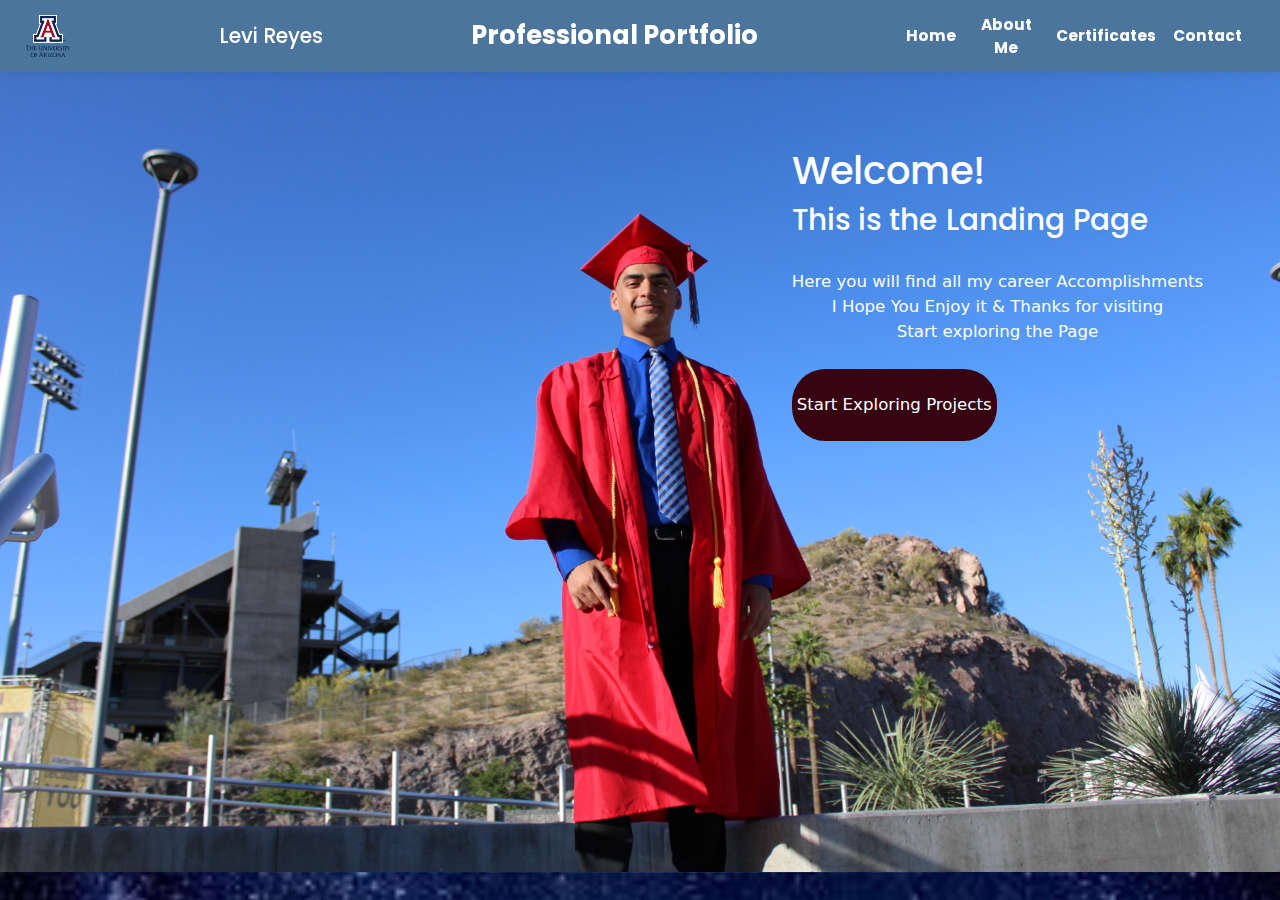
<file: index/index.html>
<!DOCTYPE html>
<html lang="en">

<head>
    <meta charset="UTF-8">
    <meta name="viewport" content="width=device-width, initial-scale=1.0">
    <link rel="stylesheet" href="styles.css">
    <script src="https://cdn.jsdelivr.net/npm/bootstrap@5.3.3/dist/js/bootstrap.bundle.min.js"></script>
    <link href="https://cdn.jsdelivr.net/npm/bootstrap@5.3.3/dist/css/bootstrap.min.css" rel="stylesheet">
    <link rel="stylesheet" href="https://cdnjs.cloudflare.com/ajax/libs/font-awesome/6.5.1/css/all.min.css"/>

    <title>Levi Reyes - Portfolio</title>
    <link rel="icon" href="Images/IconCloud.png">
</head>

<body>
    <!--Main Container for Homepage-->
    <div class="landing-Page-Container">
        <!--Second Container for Top-->
        <div class="landing-Page-Top-Container" id="home">
            <!--Navbar-->
            <nav data-role="Header" class="landing-Page-Navbar">
                <!--Add Items to Navbar-->
                <img src="Images/UALogo.png" alt="UofA Logo" class="icon">
                <h1 class="navtextleft">Levi Reyes</h1>
                <h2 class="navtextmiddle">Professional Portfolio</h2>
                <!--Creating area for Right Side Navbar-->
                <div class="landing-Page-Right-Side">
                    <div class="landing-Page-Links-Container">
                        <ul class="nav-Links">
                            <li><a href="#home">Home</a></li>
                            <li><a href="html/aboutMePage.html">About Me</a></li>
                            <li><a href="html/certificatePage.html">Certificates</a></li>
                            <li><a href="html/contactPage.html">Contact</a></li>
                        </ul>
                    </div>
                </div>
            </nav>

            <div class="text-center" alt="Landing Page Image" class="img-fluid">
                <div class="landing-Page-Hero">
                    <div class="landing-Page-Content-Container">
                        <h1 class="Heading landing-Page-Text09">Welcome!</h1>
                        <h2 class="Subheading landing-Page-Subheading">This is the Landing Page</h2>
                        <span class="landing-Page-Text10">
                            <span>Here you will find all my career Accomplishments</span><br/>
                            <span>I Hope You Enjoy it & Thanks for visiting</span><br/>
                            <span>Start exploring the Page</span>
                        </span>
                        <a href="html/projectsPage.html" class="landing-page-link01">
                            <div class="solid-button-container">
                                <button class="solid-button-button">
                                    <span>Start Exploring Projects</span></button>
                            </div>
                        </a>
                    </div>
                </div>
            </div>
            
            

            
            <!--
            <!-Section for BackgroundImage & Text->
            <div class="landing-Page-Hero">
                <div class="landing-Page-Content-Container">
                    <h1 class="Heading landing-Page-Text09">Welcome!</h1>
                    <h2 class="Subheading landing-Page-Subheading">This is the Landing Page</h2>
                    <span class="landing-Page-Text10">
                        <span>Here you will find all my career Accomplishments </span><br />
                        <span>I Hope You Enjoy it & thanks for the visit</span><br />
                        <span>Click the button to start exploring the Page</span>
                    </span>
                    <a href="#web-Projects-Section" class="landing-page-link01">
                        <div class="solid-button-container">
                            <button class="solid-button-button">
                                <span>Start Exploring Projects</span></button>
                        </div>
                    </a>

                </div>
            </div>-->
        </div>
    </div>
</body>

</html>
</file>
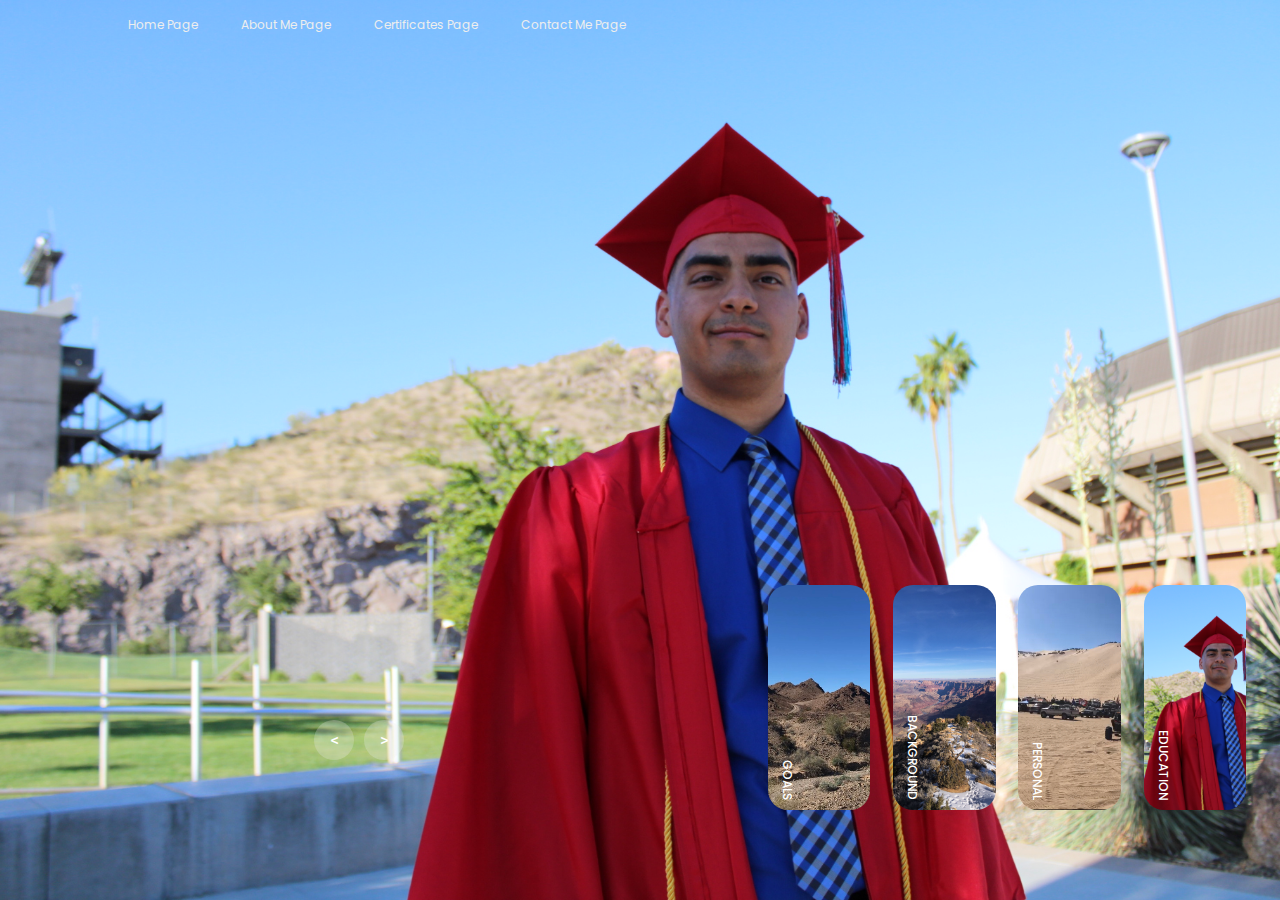
<file: index/html/aboutMePage.html>
<!DOCTYPE html>
<html lang="en">
<head>
    <meta charset="UTF-8">
    <meta name="viewport" content="width=device-width, initial-scale=1.0">
    <title>About Me Page</title>
    <link rel="stylesheet" href="../css/carousel.css">
    <link rel="icon" href="../Images/IconCloud.png">
</head>
<body>
    <header>
        <nav>
            <a href="../index.html">Home Page</a>
            <a href="aboutMePage.html">About Me Page</a>
            <a href="certificatePage.html">Certificates Page</a>
            <a href="contactPage.html">Contact Me Page</a>
        </nav>
    </header>

    <!-- Carousel -->
    <div class="carousel" id="home">
        <!-- List item -->
        <div class="list">
            <div class="item">
                <img src="../Images/SlideImage1.JPG">
                <div class="content">
                    <div class="topic">EDUCATION</div>
                    <div class="des">
                        Hello my name is Levi Reyes I am 22 years old & have lived all my life in Yuma, Arizona.
                            <br><br>
                        <b>High School:</b>
                        <ul>
                            <li>Attended and Graduated from <b>Kofa High School</b></li>
                        </ul>
                            
                        <b>College:</b>
                        <ul>
                            <li>I attended <b>Arizona Western College</b> for 2.5 years & graduated with my AAS in Informatics.</li>
                        </ul>
                             
                        <b>University:</b>
                        <ul>
                            <li>I pursued my Bachelor's at the <b>University of Arizona</b>.</li>
                            <br>
                            <b>Major</b> - Applied Computing
                            <br>
                            <b>Emphasis</b> - Software Development
                        </ul>
                        
                    </div>
                </div>
            </div>
            <div class="item">
                <img src="../Images/SlideImage2.jpg">
                <div class="content">
                    <div class="topic">GOALS</div>
                    <div class="des">
                        <b>Professional Goals:</b>
                        <ul>
                            <li>Seek all available Job opportunities to see where I fit & can make a difference.</li>
                            <li>Learn new Skills, I love learning anything Technology related & am not limited to my emphasis.</li>
                            <li>Career Advancement, I want to use my Education to look for opportunities where my skills are needed. </li>
                        </ul>
                        <br>
                        <b>My Personal Goals:</b>
                        <ul>
                            <li>Graduate with my Bachelor's in Applied Computing.</li>
                            <li>Find a Organization where I can further Develop my Programming Skills.</li>
                            <li>Maintain a good work balance to achieve a healthy work-life style</li>
                        </ul>
                    </div>
                </div>
            </div>
            <div class="item">
                <img src="../Images/SlideImage3.PNG">
                <div class="content">
                    <div class="topic">BACKGROUND</div>
                    <div class="des">
                        I have worked in Construction for 4 years(March 2020-present) & have obtained some 
                        very good communication, leadership, & social skills that will help me in my Work Career.
                        <br>
                        <br>
                        My strength is always ready to adapt & keep learning new things. 
                        <br>
                        Technology is very interesting to me & I have many Computer Science & Networking Skills. 
                        I have great Windows OS knowledge but I am familar with the Linux Command Line.
                        Web Development caught my attention the most & I plan to keep creating projects like this.
                        <br>
                        <br>
                        I plan to keep this Portfolio Page updated & make it more appealing as I learn more skills.

                    </div>
                </div>
            </div>
            <div class="item">
                <img src="../Images/SlideImage4.jpg">
                <div class="content">
                    <div class="topic">PERSONAL</div>
                    <div class="des">
                        I built my own Computer which I still use for Gaming & productivity. I can build a 
                        desktop with the knowledge I have & have it boot to Windows. I stay up to date on the
                        latest computer parts to understand where Technology is now & use that knowledge to look 
                        for the best components for my personal computer.
                        <br><br>
                        I enjoy Cars, I love to watch videos on them. I love the Offroad Industry & seeing what 
                        they can accomplish with the new Technology.
                        <br><br>
                        I Plan to learn more about Networking with the goal of being able to maintain my own 
                        home network with the knowledge of how to set things up & adding things like ethernet,
                        & Access points. 
                        
                    </div>
                </div>
            </div>
        </div>
        <!-- list thumnail -->
        <div class="thumbnail">
            <div class="item">
                <img src="../Images/SlideImage1.JPG">
                <div class="content">
                    <div class="title">
                        EDUCATION
                    </div>
                </div>
            </div>
            <div class="item">
                <img src="../Images/SlideImage2.jpg">
                <div class="content">
                    <div class="title">
                        GOALS
                    </div>
                </div>
            </div>
            <div class="item">
                <img src="../Images/SlideImage3.PNG">
                <div class="content">
                    <div class="title">
                        BACKGROUND
                    </div>
                </div>
            </div>
            <div class="item">
                <img src="../Images/SlideImage4.jpg">
                <div class="content">
                    <div class="title">
                        PERSONAL
                    </div>
                </div>
            </div>
        </div>
        <!-- next prev -->

        <div class="arrows">
            <button id="prev"><</button>
            <button id="next">></button>
        </div>
        <!-- time running -->
        <div class="time"></div>
    </div>

    <script src="../js/app.js"></script>
</body>
</html>
</file>
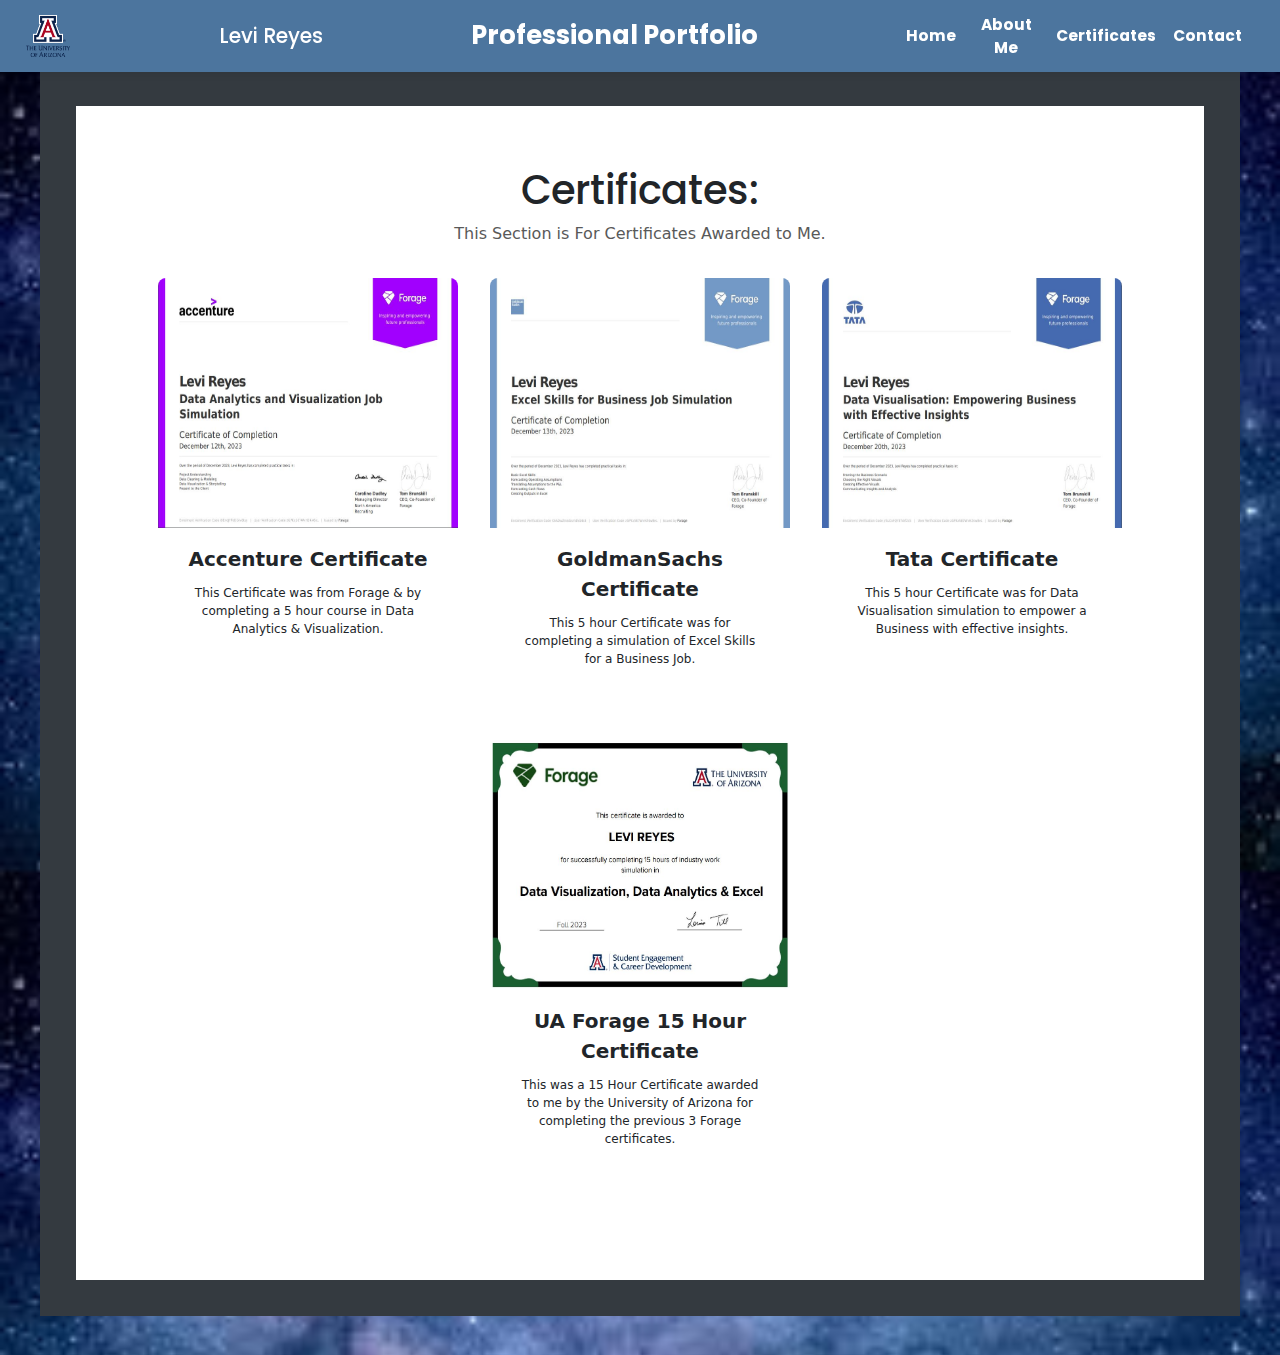
<file: index/html/certificatePage.html>
<!DOCTYPE html>
<html lang="en">
<head>
    <meta charset="UTF-8">
    <meta name="viewport" content="width=device-width, initial-scale=1.0">
    <title>Certificate Page</title>
    <link rel="stylesheet" href="../styles.css">
    <script src="https://cdn.jsdelivr.net/npm/bootstrap@5.3.3/dist/js/bootstrap.bundle.min.js"></script>
    <link href="https://cdn.jsdelivr.net/npm/bootstrap@5.3.3/dist/css/bootstrap.min.css" rel="stylesheet">
    <link rel="stylesheet" href="https://cdnjs.cloudflare.com/ajax/libs/font-awesome/6.5.1/css/all.min.css"/>
        
    
    <link rel="icon" href="../Images/IconCloud.png">
</head>

<body id="certificates">
    <!--Main Container for Homepage-->
    <div class="landing-Page-Container">
        <!--Navbar-->
        <nav data-role="Header" class="landing-Page-Navbar">
            <!--Add Items to Navbar-->
            <img src="../Images/UALogo.png" alt="UA-Logo" class="icon">
            <h1 class="navtextleft">Levi Reyes</h1>
            <h2 class="navtextmiddle">Professional Portfolio</h2>
            <!--Creating area for Right Side Navbar-->
            <div class="landing-Page-Right-Side">
                <div class="landing-Page-Links-Container">
                    <ul class="nav-Links">
                        <li><a href="../index.html">Home</a></li>
                        <li><a href="aboutMePage.html">About Me</a></li>
                        <li><a href="certificatePage.html">Certificates</a></li>
                        <li><a href="contactPage.html">Contact</a></li>
                    </ul>
                </div>
            </div>
        </nav>

        <main>
            <div class="landing-page-main">
                <!--Certificates-->
                <h1>Certificates:</h1>
                <span class="landing-page-text15">This Section is For Certificates Awarded to Me.</span>
                <div class="landing-page-cards-container">
                    <!--1st Certificate-->
                    <div class="place-card-container">
                        <img alt="AccentureCertImage" src="../Images/AccentureCert.JPG" class="place-card-image" />
                        <div class="place-card-container1">
                            <span class="title-Card-Text">
                                <span>Accenture Certificate</span>
                            </span>
                            <span class="description-Card-Text">
                                <span>This Certificate was from Forage & by completing a 5 hour course in Data Analytics & Visualization.</span>
                            </span>
                        </div>
                    </div>

                    <!--2nd Certificate-->
                    <div class="place-card-container">
                        <img alt="GoldmanSachCertImage" src="../Images/GoldmanSachsCert.JPG" class="place-card-image" />
                        <div class="place-card-container1">
                            <span class="title-Card-Text">
                                <span>GoldmanSachs Certificate</span>
                            </span>
                            <span class="description-Card-Text">
                                <span>This 5 hour Certificate was for completing a simulation of Excel Skills for a Business Job.</span>
                            </span>
                        </div>
                    </div>

                    <!--3rd Certificate-->
                    <div class="place-card-container">
                        <img alt="TataCertImage" src="../Images/TataCert.JPG" class="place-card-image" />
                        <div class="place-card-container1">
                            <span class="title-Card-Text">
                                <span>Tata Certificate</span>
                            </span>
                            <span class="description-Card-Text">
                                <span>This 5 hour Certificate was for Data Visualisation simulation to empower a Business with effective insights.</span>
                            </span>
                        </div>
                    </div>

                    <!--4th Certificate-->
                    <div class="place-card-container">
                        <img alt="UAForageCert" src="../Images/UAForageCert.JPG" class="place-card-image" />
                        <div class="place-card-container1">
                            <span class="title-Card-Text">
                                <span>UA Forage 15 Hour Certificate</span>
                            </span>
                            <span class="description-Card-Text">
                                <span>This was a 15 Hour Certificate awarded to me by the University of Arizona for completing the previous 3 Forage
                                    certificates.</span>
                            </span>
                        </div>
                    </div>
                </div>
            </div>
        </main>
    </div>
</body>

</html>
</file>
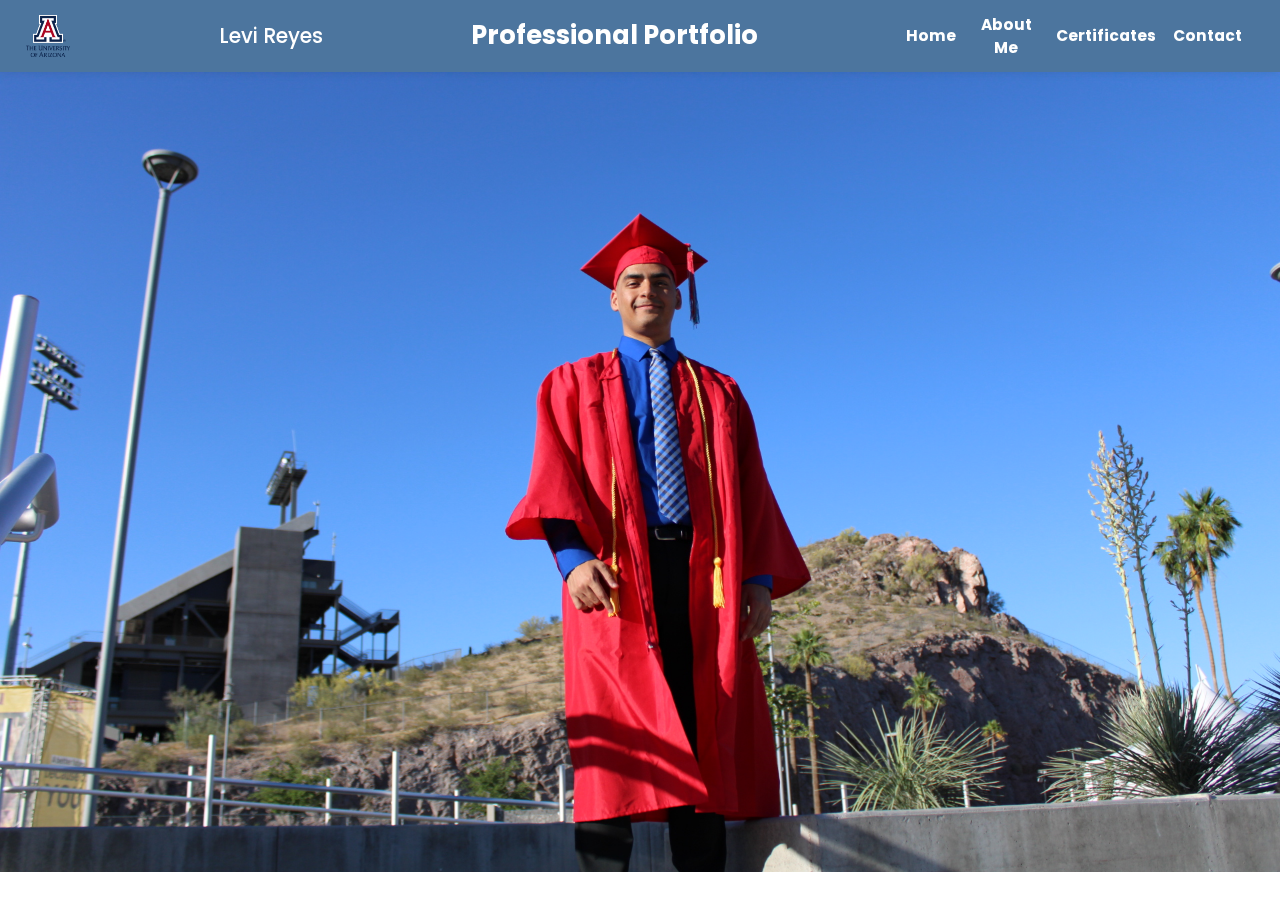
<file: index/html/navbar.html>
<!DOCTYPE html>
<html lang="en">
    
<div include-html="base.html"></div>

<body>
    <!--Main Container for Homepage-->
    <!--<div class="landing-Page-Container">-->
        <!--Second Container for Top-->
        <div class="landing-Page-Top-Container" id="home">
            <!--Navbar-->
            <nav data-role="Header" class="landing-Page-Navbar">
                <!--Add Items to Navbar-->
                <img src="../Images/UALogo.png" alt="UofA Logo" class="icon">
                <h1 class="navtextleft">Levi Reyes</h1>
                <h2 class="navtextmiddle">Professional Portfolio</h2>
                <!--Creating area for Right Side Navbar-->
                <div class="landing-Page-Right-Side">
                    <div class="landing-Page-Links-Container">
                        <ul class="nav-Links">
                            <li><a href="../index.html">Home</a></li>
                            <li><a href="../html/aboutMePage.html">About Me</a></li>
                            <li><a href="../html/certificatePage.html">Certificates</a></li>
                            <li><a href="../html/contactPage.html">Contact</a></li>
                        </ul>
                    </div>
                </div>
            </nav>
        </div>
    <!--</div>-->
</body>
</html>

<script>
    function includeHTML() {
      var z, i, elmnt, file, xhttp;
      /* Loop through a collection of all HTML elements: */
      z = document.getElementsByTagName("*");
      for (i = 0; i < z.length; i++) {
        elmnt = z[i];
        /*search for elements with a certain atrribute:*/
        file = elmnt.getAttribute("include-html");
        if (file) {
          /* Make an HTTP request using the attribute value as the file name: */
          xhttp = new XMLHttpRequest();
          xhttp.onreadystatechange = function() {
            if (this.readyState == 4) {
              if (this.status == 200) {elmnt.innerHTML = this.responseText;}
              if (this.status == 404) {elmnt.innerHTML = "Page not found.";}
              /* Remove the attribute, and call this function once more: */
              elmnt.removeAttribute("include-html");
              includeHTML();
            }
          }
          xhttp.open("GET", file, true);
          xhttp.send();
          /* Exit the function: */
          return;
        }
      }
    }
</script>

<script>
    includeHTML();
</script>
</file>
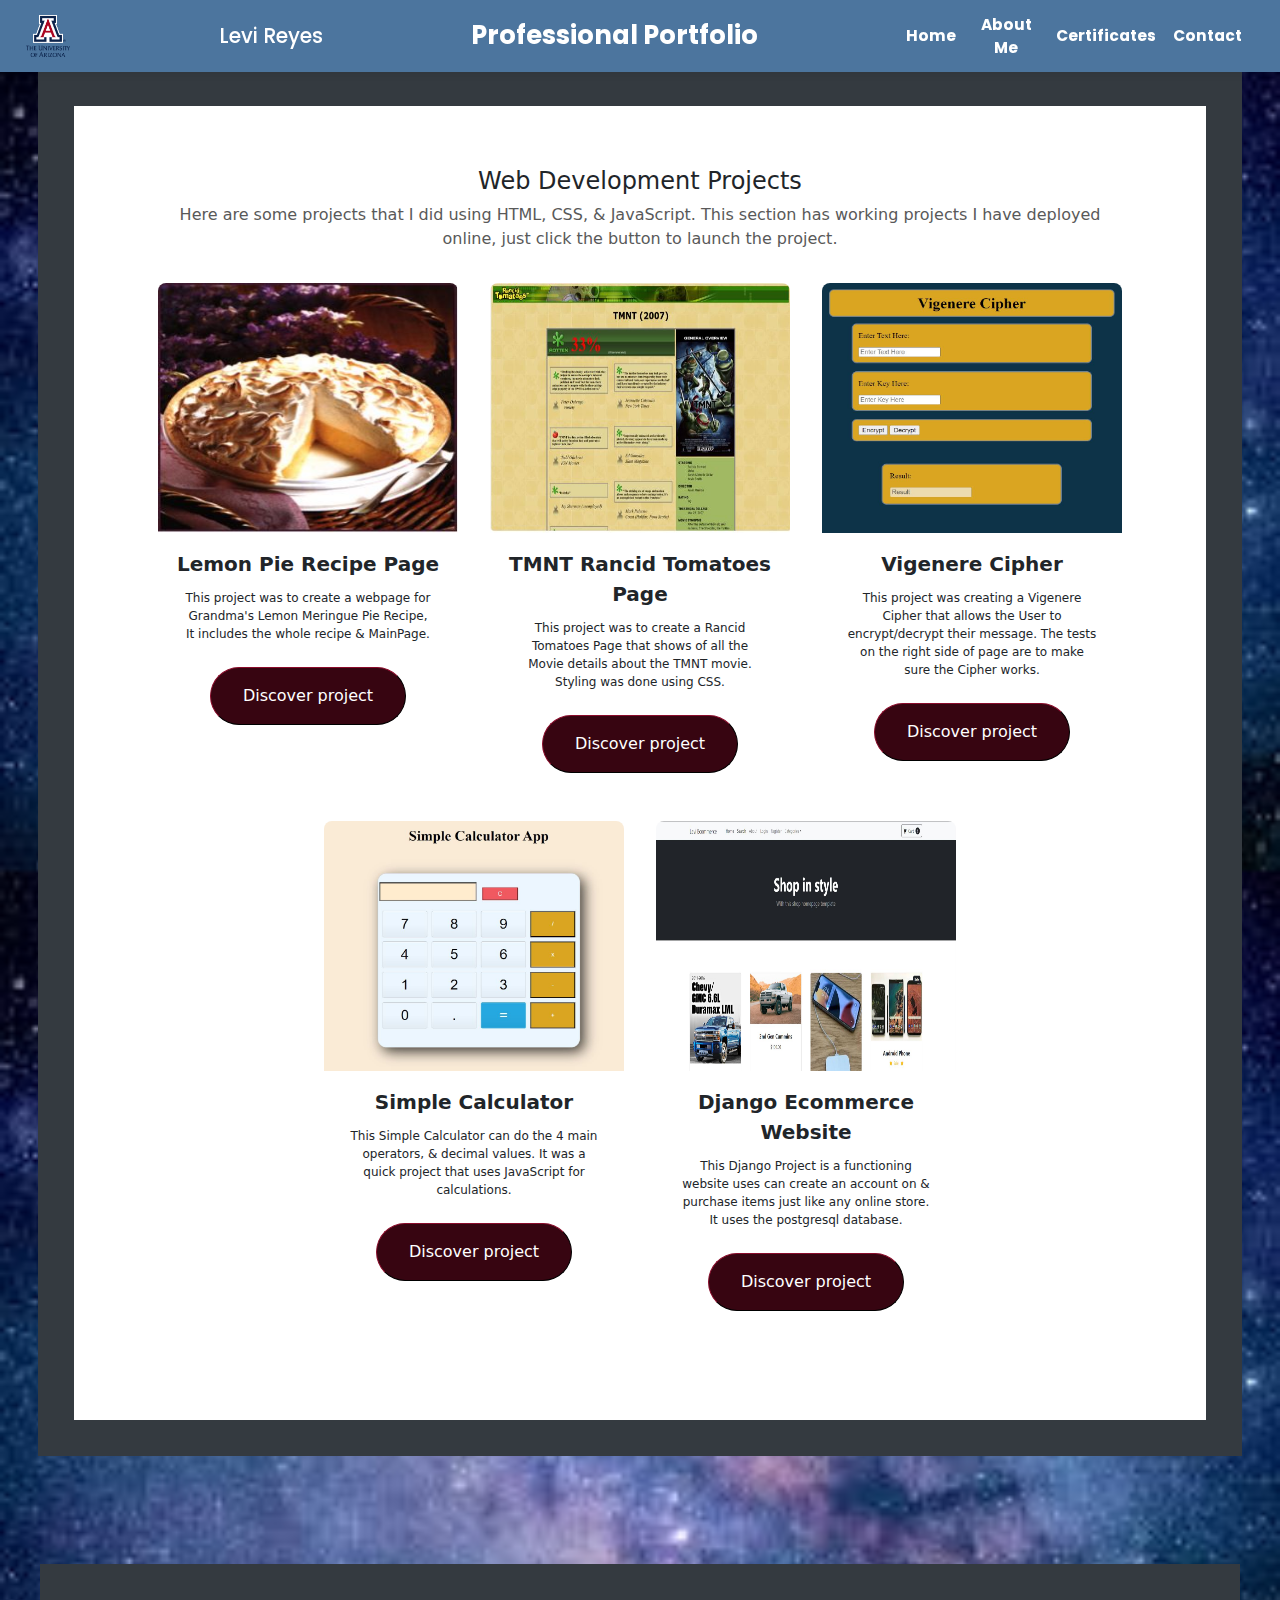
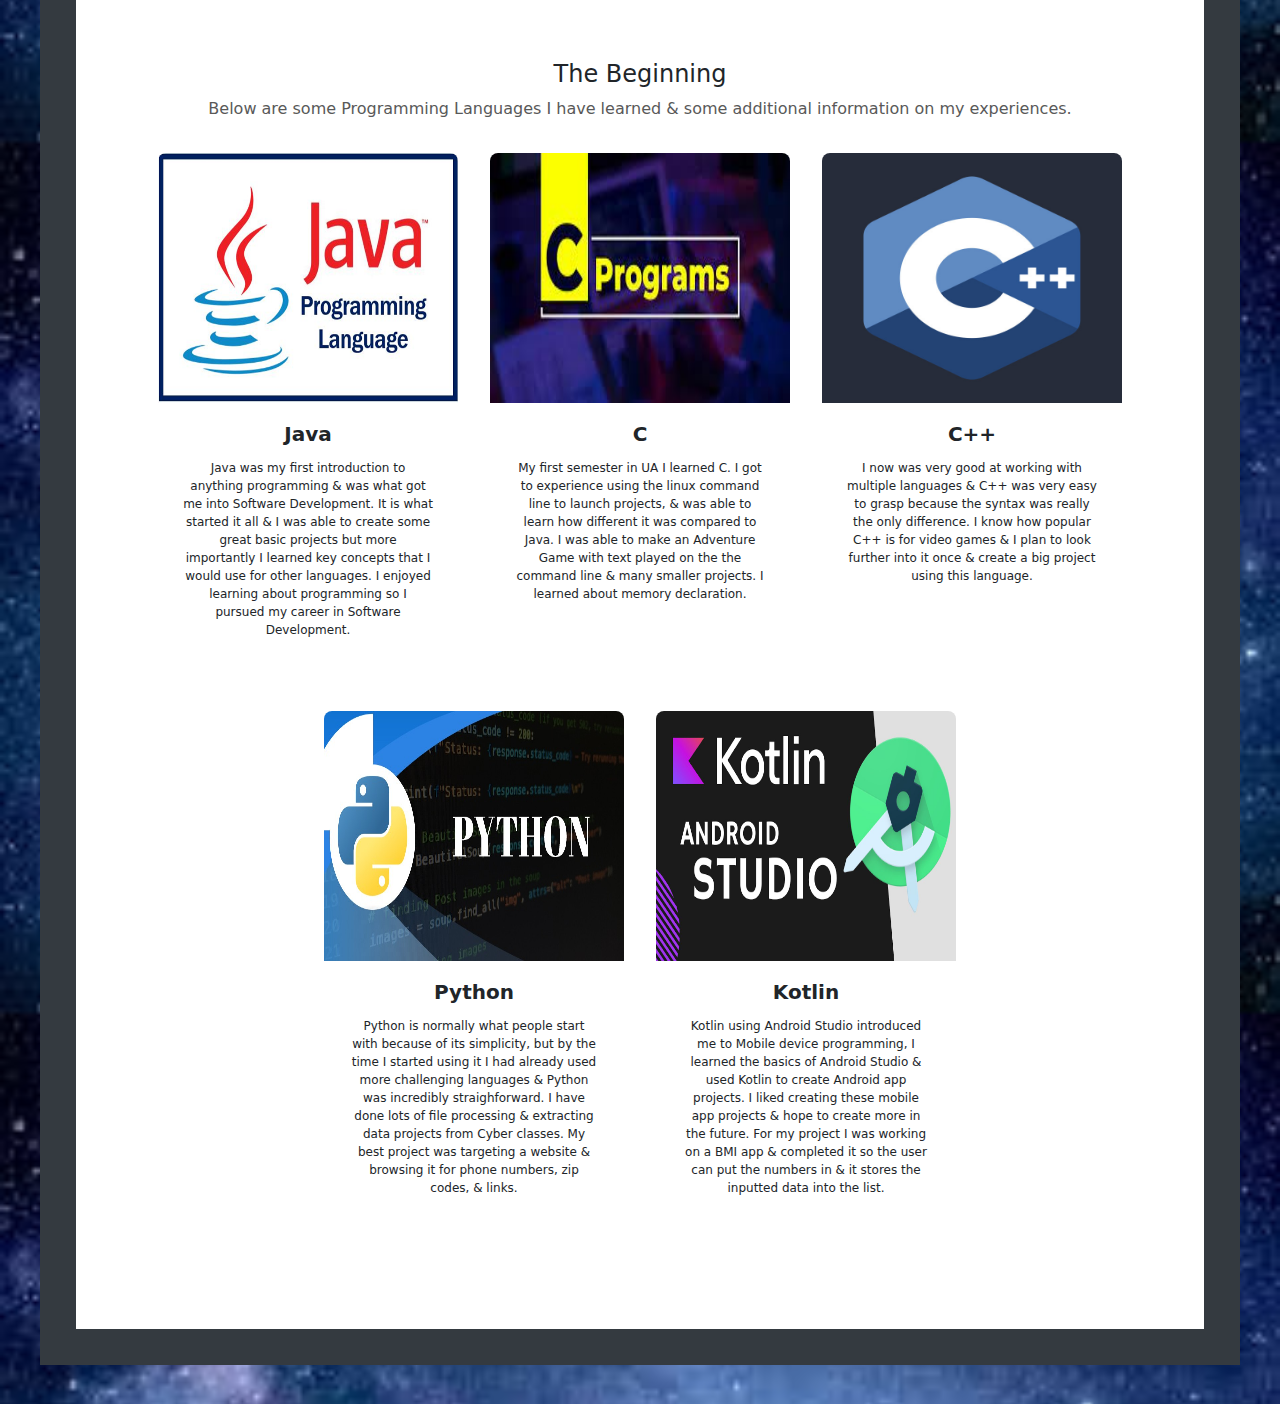
<file: index/html/projectsPage.html>
<!DOCTYPE html>
<html lang="en">

<head>
    <meta charset="UTF-8">
    <meta name="viewport" content="width=device-width, initial-scale=1.0">
    <title>Projects Page</title>
    <link rel="stylesheet" href="../styles.css">
    <script src="https://cdn.jsdelivr.net/npm/bootstrap@5.3.3/dist/js/bootstrap.bundle.min.js"></script>
    <link href="https://cdn.jsdelivr.net/npm/bootstrap@5.3.3/dist/css/bootstrap.min.css" rel="stylesheet">
    <link rel="stylesheet" href="https://cdnjs.cloudflare.com/ajax/libs/font-awesome/6.5.1/css/all.min.css"/>
        
    
    <link rel="icon" href="../Images/IconCloud.png">
</head>

<body id="certificates">
    <!--Main Container for Homepage-->
    <div class="landing-Page-Container">
        <!--Navbar-->
        <nav data-role="Header" class="landing-Page-Navbar">
            <!--Add Items to Navbar-->
            <img src="../Images/UALogo.png" alt="UA-Logo" class="icon">
            <h1 class="navtextleft">Levi Reyes</h1>
            <h2 class="navtextmiddle">Professional Portfolio</h2>
            <!--Creating area for Right Side Navbar-->
            <div class="landing-Page-Right-Side">
                <div class="landing-Page-Links-Container">
                    <ul class="nav-Links">
                        <li><a href="../index.html">Home</a></li>
                        <li><a href="aboutMePage.html">About Me</a></li>
                        <li><a href="certificatePage.html">Certificates</a></li>
                        <li><a href="contactPage.html">Contact</a></li>
                    </ul>
                </div>
            </div>
        </nav>

        <main>
            <div id="web-Projects-Section" class="landing-page-main">
                <!--Web Development Projects-->
                <h4>Web Development Projects</h4>
                <span class="landing-page-text15">Here are some projects that I did using HTML, CSS, & JavaScript. This
                    section has working
                    projects I have deployed online, just click the button to launch the project.</span>
                <div class="landing-page-cards-container">
                    <!--Lemon Recipe Website-->
                    <div class="place-card-container">
                        <img alt="LemonPieImage" src="../Images/LemonPie.JPG" class="place-card-image" />
                        <div class="place-card-container1">
                            <span class="title-Card-Text">
                                <span>Lemon Pie Recipe Page</span>
                            </span>
                            <span class="description-Card-Text">
                                <span>This project was to create a webpage for Grandma's Lemon Meringue Pie Recipe,
                                    It includes the whole recipe & MainPage.</span>
                            </span>
                            <a href="https://lemon-pie-recipe.vercel.app/" class="landing-page-link01" target="_blank">
                                <div class="solid-button-container">
                                    <button class="outline-button-button button Button">
                                        <span>Discover project</span></button>
                                </div>
                            </a>
                        </div>
                    </div>

                    <!--Picture for TMNT Rancid Tomatoes Page-->
                    <div class="place-card-container">
                        <img alt="TMNTImage" src="../Images/TMNTPage.JPG" class="place-card-image" />
                        <div class="place-card-container1">
                            <span class="title-Card-Text">
                                <span>TMNT Rancid Tomatoes Page</span>
                            </span>
                            <span class="description-Card-Text">
                                <span>This project was to create a Rancid Tomatoes Page that shows of all
                                    the Movie details about the TMNT movie. Styling was done using CSS.</span>
                            </span>
                            <a href="https://tmnt-rancid-tomatoes.vercel.app/" class="landing-page-link01"
                                target="_blank">
                                <div class="solid-button-container">
                                    <button class="outline-button-button button Button">
                                        <span>Discover project</span></button>
                                </div>
                            </a>
                        </div>
                    </div>

                    <!--Picture for Vigenere Cipher-->
                    <div class="place-card-container">
                        <img alt="CipherImage" src="../Images/VigenereCipher.JPG" class="place-card-image" />
                        <div class="place-card-container1">
                            <span class="title-Card-Text">
                                <span>Vigenere Cipher</span>
                            </span>
                            <span class="description-Card-Text">
                                <span>This project was creating a Vigenere Cipher that allows the User to
                                    encrypt/decrypt
                                    their message. The tests on the right side of page are to make sure the Cipher
                                    works.</span>
                            </span>
                            <a href="https://vigenere-cipher-five.vercel.app/" class="landing-page-link01"
                                target="_blank">
                                <div class="solid-button-container">
                                    <button class="outline-button-button button Button">
                                        <span>Discover project</span></button>
                                </div>
                            </a>
                        </div>
                    </div>

                    <!--Picture for Simple Calculator App-->
                    <div class="place-card-container">
                        <img alt="CalculatorImage" src="../Images/SimpleCalculator.JPG" class="place-card-image" />
                        <div class="place-card-container1">
                            <span class="title-Card-Text">
                                <span>Simple Calculator</span>
                            </span>
                            <span class="description-Card-Text">
                                <span>This Simple Calculator can do the 4 main operators, & decimal values.
                                    It was a quick project that uses JavaScript for calculations.</span>
                            </span>
                            <a href="https://simple-calculator-chi-ivory.vercel.app/" class="landing-page-link01"
                                target="_blank">
                                <div class="solid-button-container">
                                    <button class="outline-button-button button Button">
                                        <span>Discover project</span></button>
                                </div>
                            </a>
                        </div>
                    </div>

                    <!--Picture for Django Ecommerce site-->
                    <div class="place-card-container">
                        <img alt="DjangoEcomImage" src="../Images/DjangoEcomImage.JPG" class="place-card-image" />
                        <div class="place-card-container1">
                            <span class="title-Card-Text">
                                <span>Django Ecommerce Website</span>
                            </span>
                            <span class="description-Card-Text">
                                <span>This Django Project is a functioning website uses can create an account on & purchase
                                    items just like any online store. It uses the postgresql database.
                                </span>
                            </span>
                            <a href="https://django-ecommerce-production-13de.up.railway.app/" class="landing-page-link01"
                                target="_blank">
                                <div class="solid-button-container">
                                    <button class="outline-button-button button Button">
                                        <span>Discover project</span></button>
                                </div>
                            </a>
                        </div>
                    </div>
                </div>
            </div>
        </main>

        <main>
            <!--<div class="projects">-->
            <div id="projects-Section" class="landing-page-main">
                <!--Web Development Projects-->
                <h4>The Beginning</h4>
                <span class="landing-page-text15">Below are some Programming Languages I have learned & some additional information on my experiences.</span>
                <div class="landing-page-cards-container">
                    <!--Java Section-->
                    <div class="place-card-container">
                        <img alt="JavaImage" src="../Images/Image1.png" class="place-card-image" />
                        <div class="place-card-container1">
                            <span class="title-Card-Text">
                                <span>Java</span>
                            </span>
                            <span class="description-Card-Text">
                                <span>Java was my first introduction to anything programming & was what got me into Software Development. 
                                    It is what started it all & I was able to create some great basic projects but more importantly I learned key
                                    concepts that I would use for other languages. I enjoyed learning about programming so I pursued my career in Software Development.</span>
                            </span>
                        </div>
                    </div>

                    <!--C Section-->
                    <div class="place-card-container">
                        <img alt="CImage" src="../Images/Image4.jpg" class="place-card-image" />
                        <div class="place-card-container1">
                            <span class="title-Card-Text">
                                <span>C</span>
                            </span>
                            <span class="description-Card-Text">
                                <span>My first semester in UA I learned C. I got to experience using the linux command line to launch projects, & was able to learn how different
                                    it was compared to Java. I was able to make an Adventure Game with text played on the the command line & many smaller projects. I learned about memory
                                    declaration.
                                </span>
                            </span>
                        </div>
                    </div>

                    <!--C++ Section-->
                    <div class="place-card-container">
                        <img alt="C++Image" src="../Images/Image3.jpg" class="place-card-image" />
                        <div class="place-card-container1">
                            <span class="title-Card-Text">
                                <span>C++</span>
                            </span>
                            <span class="description-Card-Text">
                                <span>I now was very good at working with multiple languages & C++ was very easy to grasp because the syntax was really the only difference.
                                    I know how popular C++ is for video games & I plan to look further into it once & create a big project using this language. 
                                </span>
                            </span>
                        </div>
                    </div>

                    <!--Python Section-->
                    <div class="place-card-container">
                        <img alt="PythonImage" src="../Images/Image2.jpg" class="place-card-image" />
                        <div class="place-card-container1">
                            <span class="title-Card-Text">
                                <span>Python</span>
                            </span>
                            <span class="description-Card-Text">
                                <span>Python is normally what people start with because of its simplicity, but by the time I started using it I had already used more challenging
                                    languages & Python was incredibly straighforward. I have done lots of file processing & extracting data projects from Cyber classes. 
                                    My best project was targeting a website & browsing it for phone numbers, zip codes, & links. </span>
                            </span>
                        </div>
                    </div>

                    <!--Android Studio Section-->
                    <div class="place-card-container">
                        <img alt="KotlinImage" src="../Images/Image5.jpg" class="place-card-image" />
                        <div class="place-card-container1">
                            <span class="title-Card-Text">
                                <span>Kotlin</span>
                            </span>
                            <span class="description-Card-Text">
                                <span>Kotlin using Android Studio introduced me to Mobile device programming, I learned the basics of Android Studio & used Kotlin to create Android
                                    app projects. I liked creating these mobile app projects & hope to create more in the future. For my project I was working on a BMI app & completed
                                    it so the user can put the numbers in & it stores the inputted data into the list.
                                </span>
                            </span>
                        </div>
                    </div>
                </div>
            </div>
        </main>
    </div>
</body>

</html>
</file>
<file: index/styles.css>
@import url('https://fonts.googleapis.com/css2?family=Poppins:ital,wght@0,100;0,200;0,300;0,400;0,500;0,600;0,700;0,800;0,900;1,100;1,200;1,300;1,400;1,500;1,600;1,700;1,800;1,900&display=swap');

/* Reset some default styles */
body, h1, h2, h3, p, ul, li {
  margin: 0;
  padding: 0;
  font-family: Poppins;
}

body {
  background-color: #f8f9fa;
  margin: 0%;
  font-weight: 400;
  text-decoration: none;
  text-transform: none;
  letter-spacing: normal;
  line-height: 120%;
  color: #000000;
  background-color: #FFFFFF;
}

.landing-Page-Container {
  width: 100%;
  height: auto;
  display: flex;
  min-height: 100vh;
  align-items: center;
  flex-direction: column;
  background-image: url("Images/SpaceBackground.jpg");
  object-fit: fill;
  background-size: contain;
  overflow: hidden; /*Hides Scrollbar*/
}
.landing-Page-Top-Container {
  width: 100vw;
  height: 100vh;
  min-height: 100vh;
  display: flex;
  flex-direction: column;
  background-size: cover;
  background-image: url("Images/LandingPage.JPG");
  background-repeat: no-repeat;
  background-size: 100vw;
  object-fit: contain;
  background-position: 0% 40%;
  padding-bottom: 5%;
}

.landing-Page-Navbar {
  background-color: #4c759e;
  color: #FFFFFF;
  width: 100vw;
  display: flex;
  max-width: 100vw;
  align-items: center;
  flex-direction: row;
  justify-content: space-between;
  box-shadow: 0px 0px 10px rgba(0, 0, 0, 0.1);
  position: fixed;
  padding: 1%;
  padding-left: 2%;
  padding-right: 2%;
  
}
.icon {
  width: 3.5vw;
  height: 100%;
  object-fit: contain;
}
.navtextleft {
  font-size: 1.6vw;
  color: #FFFFFF;
  padding-bottom: 0%;
  margin-bottom: 0%;
}
.navtextmiddle {
  font-size: 2vw;
  color: #FFFFFF;
  font-weight: bold;
  padding-bottom: 0%;
  margin-bottom: 0%;
}
.landing-Page-Right-Side {
  display: flex;
  align-items: center;
  flex-direction: row;
  justify-content: space-between;
  padding-top: 0%;
}
.landing-Page-Links-Container {
  display: flex;
  align-items: center;
  flex-direction: row;
  justify-content: space-between;
  text-align: center;
  
}
.nav-Links {
  list-style: none;
  display: flex;
  gap: 1%;
  font-size: 1.2vw;
  padding-left: 0%;
  align-items: center;
  margin-bottom: 0%;
  align-content: center;
}
.nav-Links li {
  margin-right: 1vw;
  align-self: center;
  text-align: center;
}
.nav-Links a {
  text-decoration: none;
  color: #FFFFFF;
  font-weight: bold;
  transition: color 0.3s ease-in-out;
}
/* Add hover effect to navigation links */
.nav-Links a:hover {
  color: #2d3236;
}
.landing-Page-Link {
  display: contents;
}
.solid-Button-Container {
  display: flex;
  position: relative;
  float: right;
}
.solid-button-button {
  color: #FFFFFF;
  border: none;
  padding-top: 5%;
  padding-left: 1%;
  border-radius: 2.604vw;
  padding-right: 1%;
  padding-bottom: 5%;
  background-color: #370511ff;
  width: 16vw;
  height: 8vh;
  font-size: 1.3vw;
}
.landing-Page-Hero {
  flex: 2;
  width: 100vw;
  height: 100vh;
  display: flex;
  max-width: 100vw;
  max-height: 100vh;
  align-items: end;
  padding: 1%;
  flex-direction:column;
  /*padding-bottom: 0%;*/
  justify-content: space-between;
  color: #ffffff;
  margin-top: 15vh;
}
.landing-Page-Content-Container {
  display: flex;
  align-items: flex-start;
  flex-direction: column;
  width: fit-content;
  margin-right: 5vw;
}
.landing-Page-Text09 {
  font-size: 3vw;
}
.landing-Page-Subheading {
  font-size: 2.3vw;
  text-align: center;
}
.landing-Page-Text10 {
  padding-top: 6%;
  padding-bottom: 6%;
  font-size: 1.3vw;
}
.landing-page-link01 {
  display: contents;
}
.landing-page-main {
  width: 100%;
  display: flex;
  align-items: center;
  padding-top: 5%;
  padding-left: 2%;
  padding-right: 2%;
  flex-direction: column;
  padding-bottom: 5%;
  justify-content: flex-start;
  background-color:  #FFFFFF;
  margin: 3%;
}
.landing-page-text15 {
  color: #595959;
  margin-left: 5%;
  margin-right: 5%;
  text-align: center;
}
.landing-page-cards-container {
  width: 100%;
  display: flex;
  grid-gap: 2em;
  flex-wrap: wrap;
  max-width: 1200px;
  margin-top: 2em;
  align-items: flex-start;
  margin-bottom: 2em;
  flex-direction: row;
  justify-content: space-between;
  justify-content: center;
}
.place-card-container {
  width: 300px;
  display: flex;
  align-items: center;
  flex-direction: column;
}
.place-card-image {
  width: 100%;
  height: 250px;
  object-fit: cover;
  border-top-left-radius: 8px;
  border-top-right-radius: 8px;
}
.place-card-container1 {
  width: 100%;
  display: flex;
  padding: 1em;
  align-items: center;
  flex-direction: column;
}
.title-Card-Text {
  font-size: 20px;
  font-style: Poppins;
  font-weight: 700;
  padding-bottom: 0.5em;
  text-align: center;
}
.description-Card-Text {
  font-size: 12px;
  max-width: 250px;
  margin-bottom: 2em;
  text-align: center;
}
.outline-button-button {
  color: #ffffff;
  padding-top: 1em;
  border-color: #370511ff;
  border-width: 1px;
  padding-left: 2em;
  border-radius: 50px;
  padding-right: 2em;
  padding-bottom: 1em;
  background-color: #370511ff;
}

header {
  background-color: #343a40;
  color: #ffffff;
  text-align: center;
  padding: 20px;
}

.text-center {
  text-align: center;
  margin: 0%;
  flex: auto;
}

main {
  display: flex;
  justify-content: space-around;
  flex-wrap: wrap;
  background-color: #343a40;
  margin: 3%;
  margin-top: 5.5%;
}

.place-card-container img {
  width:  300px;
  height: 250px;
  object-fit: fill;
}

.footer {
  background-color: #4c759e;
  color: #ffffff;
  padding-left: 5%;
  padding-right: 5%;
  width: 95vw;
  height: 25vh;
  margin-left: 5%;
  margin-right: 5%;
  margin-top: 0%;
}

#icons a {
  color: #ffffff;
  margin: 0 10px;
  font-size: xx-large;
  flex-wrap: wrap;
}

#icons a:hover {
  color: #2d3236;
}

.responsive {
  width: 100%;
  height: auto;
  background-image: url("Images/ContactPageImage.JPG");
  background-repeat: no-repeat;
}
</file>
<file: index/css/carousel.css>
@import url('https://fonts.googleapis.com/css2?family=Poppins:ital,wght@0,100;0,200;0,300;0,400;0,500;0,600;0,700;0,800;0,900;1,100;1,200;1,300;1,400;1,500;1,600;1,700;1,800;1,900&display=swap');
body{
    margin: 0;
    background-color: #000;
    color: #eee;
    font-family: Poppins;
    font-size: 12px;
}
a{
    text-decoration: none;
}
header{
    width: 1140px;
    max-width: 80%;
    margin: auto;
    height: 50px;
    display: flex;
    align-items: center;
    position: relative;
    z-index: 100;
}
header a{
    color: #eee;
    margin-right: 40px;
}
/* carousel */
.carousel{
    height: 100vh;
    margin-top: -50px;
    width: 100vw;
    overflow: hidden;
    position: relative;
}
.carousel .list .item{
    width: 100%;
    height: 100%;
    position: absolute;
    inset: 0 0 0 0;
}
.carousel .list .item img{
    width: 100%;
    height: 100%;
    object-fit: cover;
}
.carousel .list .item .content{
    position: absolute;
    top: 18%;
    bottom: 8%;
    width: 1140px;
    max-width: 80%;
    left: 50%;
    transform: translateX(-58%);
    padding-right: 25%;
    box-sizing: border-box;
    color: #fff;
    text-shadow: 0 5px 10px #0004;
    overflow: hidden;
}
.carousel .list .item .author{
    font-weight: bold;
    letter-spacing: 10px;
}
.carousel .list .item .title,
.carousel .list .item .topic{
    font-size: 5em;
    font-weight: bold;
    line-height: 1.3em;
}
.carousel .list .item .topic{
    color: #f1683a;
}
.carousel .list .item .buttons{
    display: grid;
    grid-template-columns: repeat(2, 130px);
    grid-template-rows: 40px;
    gap: 5px;
    margin-top: 20px;
}
.carousel .list .item .buttons button{
    border: none;
    background-color: #eee;
    letter-spacing: 3px;
    font-family: Poppins;
    font-weight: 500;
}
.carousel .list .item .buttons button:nth-child(2){
    background-color: transparent;
    border: 1px solid #fff;
    color: #eee;
}
/* thumbail */
.thumbnail{
    position: absolute;
    width: 10vw;
    height: 10vh;
    bottom: 25vh;
    left: 60%;
    width: max-content;
    z-index: 100;
    display: flex;
    gap: 10px;
}
.thumbnail .item{
    /*width: 150px;*/
    width: 9vw;
    /*height: 220px;*/
    height: 25vh;
    flex-shrink: 0;
    position: relative;
}
.thumbnail .item img{
    width: 100%;
    height: 100%;
    object-fit: cover;
    border-radius: 20px;
    max-width: 8vw;
}
.thumbnail .item .content{
    color: #fff;
    position: absolute;
    bottom: 10px;
    left: 10px;
    right: 10px;
}
.thumbnail .item .content .title{
    font-weight: 500;
    writing-mode: vertical-lr;
}
.thumbnail .item .content .description{
    font-weight: 300;
}
/* arrows */
.arrows{
    position: absolute;
    top: 80%;
    right: 52%;
    z-index: 100;
    width: 300px;
    max-width: 30%;
    display: flex;
    gap: 10px;
    align-items: center;
}
.arrows button{
    width: 40px;
    height: 40px;
    border-radius: 50%;
    background-color: #eee4;
    border: none;
    color: #fff;
    font-family: monospace;
    font-weight: bold;
    transition: .5s;
}
.arrows button:hover{
    background-color: #fff;
    color: #000;
}

/* animation */
.carousel .list .item:nth-child(1){
    z-index: 1;
}

/* animation text in first item */

.carousel .list .item:nth-child(1) .content .author,
.carousel .list .item:nth-child(1) .content .title,
.carousel .list .item:nth-child(1) .content .topic,
.carousel .list .item:nth-child(1) .content .des,
.carousel .list .item:nth-child(1) .content .buttons
{
    transform: translateY(50px);
    filter: blur(20px);
    opacity: 0;
    animation: showContent .5s 1s linear 1 forwards;
}
@keyframes showContent{
    to{
        transform: translateY(0px);
        filter: blur(0px);
        opacity: 1;
    }
}
.carousel .list .item:nth-child(1) .content .title{
    animation-delay: 1.2s!important;
}
.carousel .list .item:nth-child(1) .content .topic{
    animation-delay: 1.4s!important;
}
.carousel .list .item:nth-child(1) .content .des{
    animation-delay: 1.6s!important;
}
.carousel .list .item:nth-child(1) .content .buttons{
    animation-delay: 1.8s!important;
}
/* create animation when next click */
.carousel.next .list .item:nth-child(1) img{
    width: 150px;
    height: 220px;
    position: absolute;
    bottom: 50px;
    left: 50%;
    border-radius: 30px;
    animation: showImage .5s linear 1 forwards;
}
@keyframes showImage{
    to{
        bottom: 0;
        left: 0;
        width: 100%;
        height: 100%;
        border-radius: 0;
    }
}

.carousel.next .thumbnail .item:nth-last-child(1){
    overflow: hidden;
    animation: showThumbnail .5s linear 1 forwards;
}
.carousel.prev .list .item img{
    z-index: 100;
}
@keyframes showThumbnail{
    from{
        width: 0;
        opacity: 0;
    }
}
.carousel.next .thumbnail{
    animation: effectNext .5s linear 1 forwards;
}

@keyframes effectNext{
    from{
        transform: translateX(150px);
    }
}

/* running time */

.carousel .time{
    position: absolute;
    z-index: 1000;
    width: 0%;
    height: 3px;
    background-color: #f1683a;
    left: 0;
    top: 0;
}

.carousel.next .time,
.carousel.prev .time{
    animation: runningTime 3s linear 1 forwards;
}
@keyframes runningTime{
    from{ width: 100%}
    to{width: 0}
}


/* prev click */

.carousel.prev .list .item:nth-child(2){
    z-index: 2;
}

.carousel.prev .list .item:nth-child(2) img{
    animation: outFrame 0.5s linear 1 forwards;
    position: absolute;
    bottom: 0;
    left: 0;
}
@keyframes outFrame{
    to{
        width: 150px;
        height: 220px;
        bottom: 50px;
        left: 50%;
        border-radius: 20px;
    }
}

.carousel.prev .thumbnail .item:nth-child(1){
    overflow: hidden;
    opacity: 0;
    animation: showThumbnail .5s linear 1 forwards;
}
.carousel.next .arrows button,
.carousel.prev .arrows button{
    pointer-events: none;
}
.carousel.prev .list .item:nth-child(2) .content .author,
.carousel.prev .list .item:nth-child(2) .content .title,
.carousel.prev .list .item:nth-child(2) .content .topic,
.carousel.prev .list .item:nth-child(2) .content .des,
.carousel.prev .list .item:nth-child(2) .content .buttons
{
    animation: contentOut 1.5s linear 1 forwards!important;
}

@keyframes contentOut{
    to{
        transform: translateY(-150px);
        filter: blur(20px);
        opacity: 0;
    }
}
@media screen and (max-width: 678px) {
    .carousel .list .item .content .topic {
        padding-right: 0;
        font-size: 5vw;
    }
    .carousel .list .item .content .title{
        font-size: 30px;
        font-size: 4vw;
    }
}

#icons a {
    color: #ffffff;
    margin: 0 10px;
    font-size: 4vw;
    flex-wrap: wrap;
  }
  
  #icons a:hover {
    color: #2d3236;
  }
</file>
